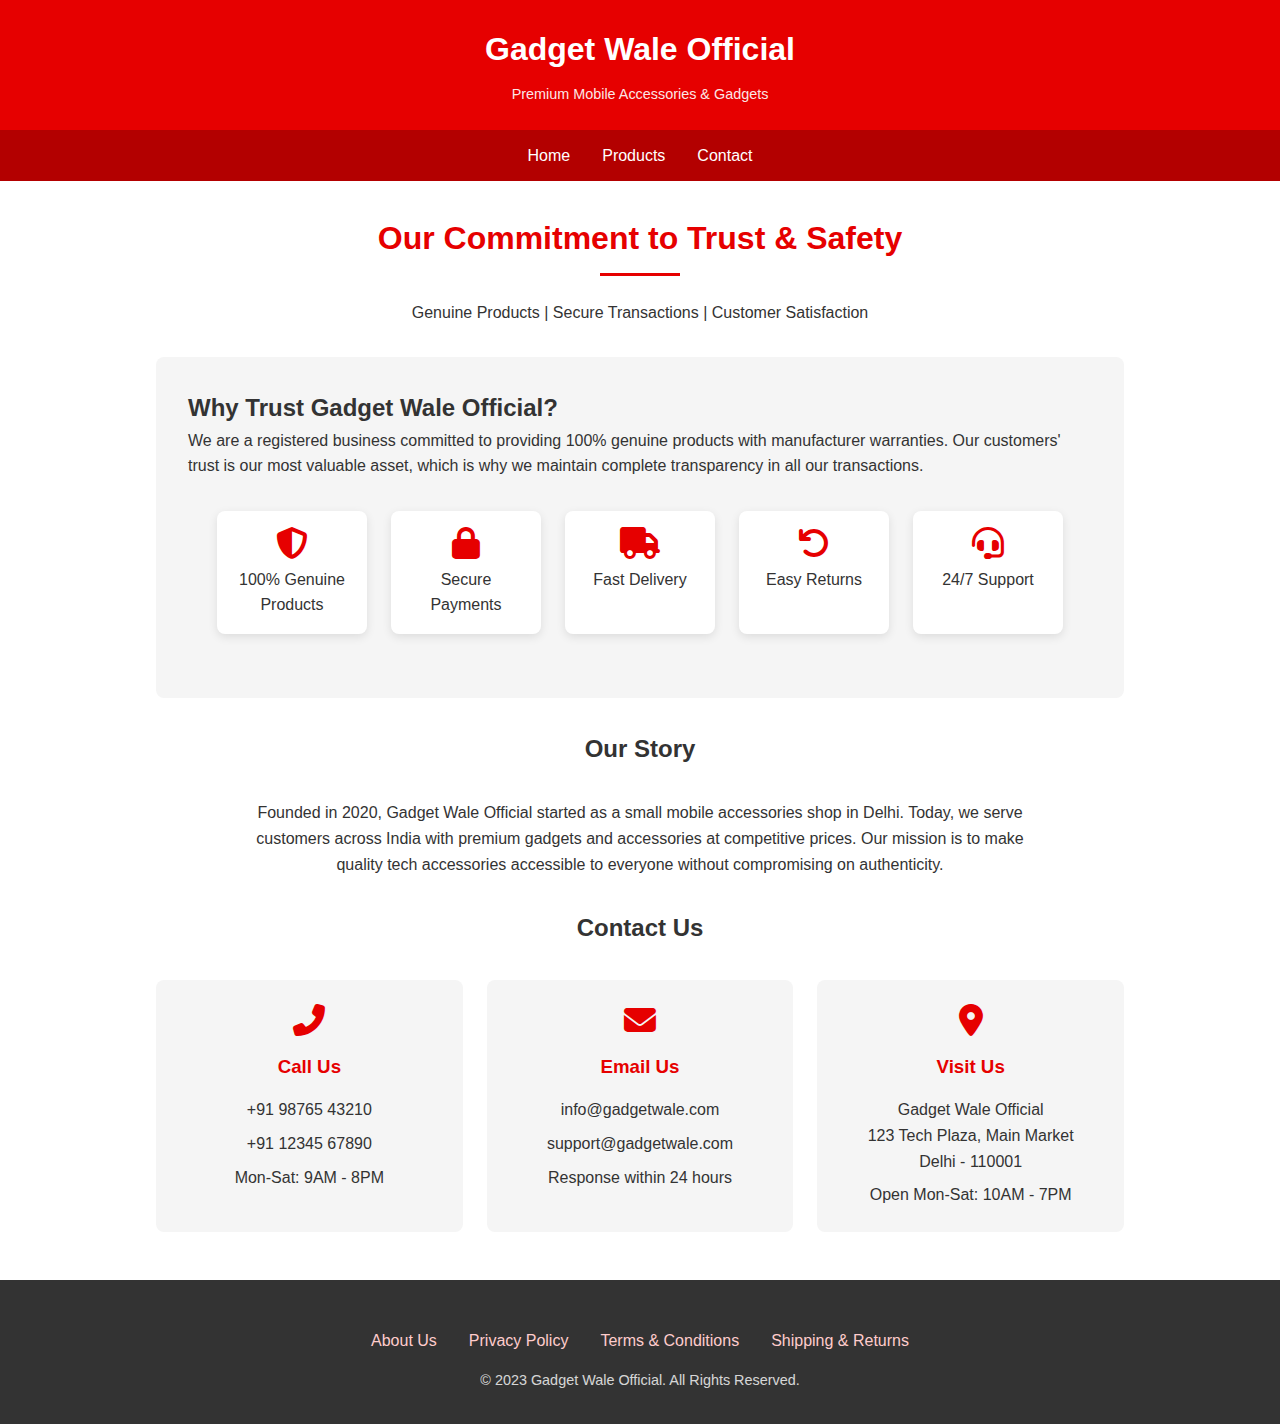
<file: about.html>
<!DOCTYPE html>
<html lang="en">
<head>
    <meta charset="UTF-8">
    <meta name="viewport" content="width=device-width, initial-scale=1.0">
    <title>About Us - Gadget Wale Official</title>
    <style>
        /* Consistent with main page styles */
        :root {
            --red: #e60000;
            --dark-red: #b30000;
            --light-red: #ffcccc;
            --white: #ffffff;
            --light-gray: #f5f5f5;
            --dark-gray: #333333;
        }
        
        * {
            margin: 0;
            padding: 0;
            box-sizing: border-box;
        }
        
        body {
            font-family: 'Segoe UI', Arial, sans-serif;
            line-height: 1.6;
            color: var(--dark-gray);
            background-color: var(--white);
        }
        
        /* Header Styles */
        header {
            background-color: var(--red);
            color: var(--white);
            text-align: center;
            padding: 1.5rem 0;
            box-shadow: 0 2px 5px rgba(0,0,0,0.1);
        }
        
        .logo {
            font-size: 2rem;
            font-weight: bold;
            margin-bottom: 0.5rem;
        }
        
        .tagline {
            font-size: 0.9rem;
            opacity: 0.9;
        }
        
        /* Navigation */
        nav {
            background-color: var(--dark-red);
            padding: 0.8rem 0;
        }
        
        nav ul {
            display: flex;
            justify-content: center;
            list-style: none;
        }
        
        nav ul li {
            margin: 0 1rem;
        }
        
        nav ul li a {
            color: var(--white);
            text-decoration: none;
            font-weight: 500;
        }

        /* Main Content */
        .container {
            max-width: 1000px;
            margin: 2rem auto;
            padding: 0 1rem;
        }
        
        .page-header {
            text-align: center;
            margin-bottom: 2rem;
        }
        
        .page-title {
            color: var(--red);
            margin-bottom: 1rem;
            position: relative;
            display: inline-block;
        }
        
        .page-title:after {
            content: '';
            display: block;
            width: 80px;
            height: 3px;
            background: var(--red);
            margin: 0.5rem auto;
        }
        
        .trust-section {
            background: var(--light-gray);
            border-radius: 8px;
            padding: 2rem;
            margin-bottom: 2rem;
        }
        
        .trust-badges {
            display: flex;
            justify-content: center;
            flex-wrap: wrap;
            gap: 1.5rem;
            margin: 2rem 0;
        }
        
        .badge {
            background: var(--white);
            border-radius: 8px;
            padding: 1rem;
            text-align: center;
            width: 150px;
            box-shadow: 0 3px 10px rgba(0,0,0,0.1);
        }
        
        .badge i {
            font-size: 2rem;
            color: var(--red);
            margin-bottom: 0.5rem;
        }
        
        .contact-cards {
            display: grid;
            grid-template-columns: repeat(auto-fit, minmax(300px, 1fr));
            gap: 1.5rem;
            margin-top: 2rem;
        }
        
        .contact-card {
            background: var(--light-gray);
            border-radius: 8px;
            padding: 1.5rem;
            text-align: center;
        }
        
        .contact-card i {
            font-size: 2rem;
            color: var(--red);
            margin-bottom: 1rem;
        }
        
        .contact-card h3 {
            margin-bottom: 1rem;
            color: var(--red);
        }
        
        .contact-info {
            margin-bottom: 0.5rem;
        }
        
        .contact-info a {
            color: var(--dark-gray);
            text-decoration: none;
        }
        
        .contact-info a:hover {
            color: var(--red);
        }
        
        /* Footer */
        footer {
            background: var(--dark-gray);
            color: var(--white);
            text-align: center;
            padding: 2rem 0;
            margin-top: 3rem;
        }
        
        .footer-links {
            display: flex;
            justify-content: center;
            margin: 1rem 0;
        }
        
        .footer-links a {
            color: var(--light-red);
            margin: 0 1rem;
            text-decoration: none;
        }
        
        .copyright {
            font-size: 0.9rem;
            opacity: 0.8;
        }
        
        /* Responsive */
        @media (max-width: 768px) {
            nav ul {
                flex-direction: column;
                align-items: center;
            }
            
            nav ul li {
                margin: 0.5rem 0;
            }
            
            .trust-badges {
                gap: 1rem;
            }
            
            .badge {
                width: 120px;
                font-size: 0.9rem;
            }
        }
    </style>
    <link rel="stylesheet" href="https://cdnjs.cloudflare.com/ajax/libs/font-awesome/6.4.0/css/all.min.css">
</head>
<body>
    <header>
        <div class="logo">Gadget Wale Official</div>
        <div class="tagline">Premium Mobile Accessories & Gadgets</div>
    </header>
    
    <nav>
        <ul>
            <li><a href="gwale.html">Home</a></li>
            <li><a href="gwale.html">Products</a></li>
            <li><a href="contact-cards">Contact</a></li>
        </ul>
    </nav>

    <div class="container">
        <div class="page-header">
            <h1 class="page-title">Our Commitment to Trust & Safety</h1>
            <p>Genuine Products | Secure Transactions | Customer Satisfaction</p>
        </div>
        
        <div class="trust-section">
            <h2>Why Trust Gadget Wale Official?</h2>
            <p>We are a registered business committed to providing 100% genuine products with manufacturer warranties. Our customers' trust is our most valuable asset, which is why we maintain complete transparency in all our transactions.</p>
            
            <div class="trust-badges">
                <div class="badge">
                    <i class="fas fa-shield-alt"></i>
                    <div>100% Genuine Products</div>
                </div>
                <div class="badge">
                    <i class="fas fa-lock"></i>
                    <div>Secure Payments</div>
                </div>
                <div class="badge">
                    <i class="fas fa-truck"></i>
                    <div>Fast Delivery</div>
                </div>
                <div class="badge">
                    <i class="fas fa-undo"></i>
                    <div>Easy Returns</div>
                </div>
                <div class="badge">
                    <i class="fas fa-headset"></i>
                    <div>24/7 Support</div>
                </div>
            </div>
        </div>
        
        <h2 style="text-align: center; margin: 2rem 0;">Our Story</h2>
        <p style="text-align: center; max-width: 800px; margin: 0 auto 2rem;">
            Founded in 2020, Gadget Wale Official started as a small mobile accessories shop in Delhi. 
            Today, we serve customers across India with premium gadgets and accessories at competitive prices. 
            Our mission is to make quality tech accessories accessible to everyone without compromising on authenticity.
        </p>
        
        <h2 style="text-align: center; margin: 2rem 0;">Contact Us</h2>
        <div class="contact-cards">
            <div class="contact-card">
                <i class="fas fa-phone-alt"></i>
                <h3>Call Us</h3>
                <div class="contact-info">
                    <a href="tel:+919876543210">+91 98765 43210</a>
                </div>
                <div class="contact-info">
                    <a href="tel:+911234567890">+91 12345 67890</a>
                </div>
                <p>Mon-Sat: 9AM - 8PM</p>
            </div>
            
            <div class="contact-card">
                <i class="fas fa-envelope"></i>
                <h3>Email Us</h3>
                <div class="contact-info">
                    <a href="mailto:info@gadgetwale.com">info@gadgetwale.com</a>
                </div>
                <div class="contact-info">
                    <a href="mailto:support@gadgetwale.com">support@gadgetwale.com</a>
                </div>
                <p>Response within 24 hours</p>
            </div>
            
            <div class="contact-card">
                <i class="fas fa-map-marker-alt"></i>
                <h3>Visit Us</h3>
                <div class="contact-info">
                    Gadget Wale Official<br>
                    123 Tech Plaza, Main Market<br>
                    Delhi - 110001
                </div>
                <p>Open Mon-Sat: 10AM - 7PM</p>
            </div>
        </div>
    </div>
    
    <footer>
        <div class="footer-links">
            <a href="about.html">About Us</a>
            <a href="privacy.html">Privacy Policy</a>
            <a href="terms.html">Terms & Conditions</a>
            <a href="shipping.html">Shipping & Returns</a>
        </div>
        <div class="copyright">
            &copy; 2023 Gadget Wale Official. All Rights Reserved.
        </div>
    </footer>

    <script>
        // Simple script to highlight current page in navigation
        document.addEventListener('DOMContentLoaded', function() {
            const currentPage = window.location.pathname.split('/').pop();
            const navLinks = document.querySelectorAll('nav ul li a');
            
            navLinks.forEach(link => {
                if (link.getAttribute('href') === currentPage) {
                    link.style.fontWeight = 'bold';
                    link.style.color = '#ffcccc';
                }
            });
        });
    </script>
</body>
</html>
</file>
